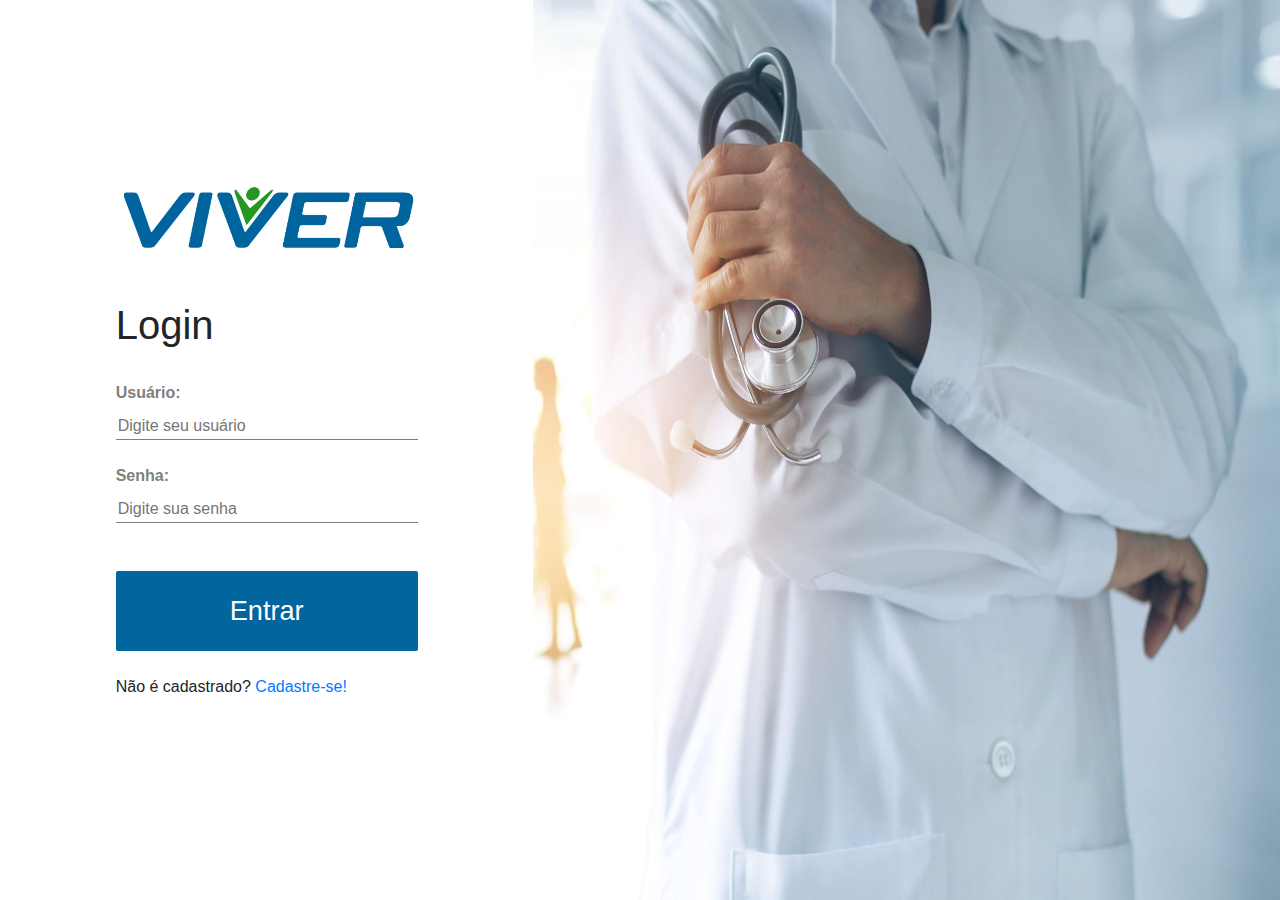
<file: tsts/index.html>
<!DOCTYPE html>
<html lang="en">

<head>
    <meta charset="UTF-8">
    <meta http-equiv="X-UA-Compatible" content="IE=edge">
    <meta name="viewport" content="width=device-width, initial-scale=1.0">
    <link rel="stylesheet" href="https://stackpath.bootstrapcdn.com/bootstrap/4.4.1/css/bootstrap.min.css"
        integrity="sha384-Vkoo8x4CGsO3+Hhxv8T/Q5PaXtkKtu6ug5TOeNV6gBiFeWPGFN9MuhOf23Q9Ifjh" crossorigin="anonymous">
    <link rel="shortcut icon" type="image/x-icon" href="transparentVV.png">
    <title>Login</title>
</head>

<body>

    <div class="container-fluid">
        <div class="row">
            <div class="col-lg-5 col-sm-12 esquerda" align="center">
                <div class="teste">
                    <img src="logo.png" width="60%">
                    <br><br><br>
                    <h1>Login</h1>
                    <br>
                    <form action="autenticacao.php" method="POST">
                        <label>Usuário:</label>
                        <br>
                        <input type="text" name="usuario" id="usuario" placeholder="Digite seu usuário" autocomplete="off" required="">
                        <br><br>
                        <label>Senha:</label>
                        <br>
                        <input type="password" name="senha" id="senha" placeholder="Digite sua senha" required="">
                        <br>
                        <br>
                        <br>
                        <input type="submit" id="btn" value="Entrar">
                        <br>
                        <br>
                        <p>Não é cadastrado? <a
                                href="cadastrocolaborador.php">Cadastre-se!</a></p>
                    </form>
                    <style>
                        h1{
                            width: 60%;
                            text-align: left;
                        }
                        p{
                            width: 60%;
                            text-align: left;
                        }
                        .esquerda {
                            height: 100vh;
                            display: flex;
                        }
                        .teste{
                            margin: auto;
                        }
                        input[type=text] {
                            border: none;
                            border-bottom: 1px solid grey;
                            outline: none;
                            width: 60%
                        }
                        input[type=password] {
                            border: none;
                            border-bottom: 1px solid grey;
                            outline: none;
                            width: 60%
                        }
                        input[type=text]:hover {
                            border-bottom: 1px solid black;
                        }
                        input[type=password]:hover {
                            border-bottom: 1px solid black;
                        }
                        input[type=text]:active{
                            background-color: white;
                        }
                        #btn {
                            background-color: #01659e;
                            color: white;
                            border-radius: 2px;
                            width: 60%;
                            height: 80px;
                            font-size: 170%;
                            border: none;
                        }
                        #btn:hover {
                            background-color: #249820;
                        }
                        a:hover {
                            font-style: italic;
                        }
                        label{
                            font-weight: bolder;
                            color: grey;
                            width: 60%;
                            text-align: left;
                        }
                        @media screen and (max-width: 415px){

                            .direita{
                                display: none;
                            }
                            label{
                                width: 80%;
                            }
                            #btn{
                                width: 80%;
                            }
                            input[type=password]{
                                width: 80%;
                            }
                            input[type=text]{
                                width: 80%;
                            }
                            p{
                                width: 80%;
                            }
                            h1{
                                width: 80%;
                            }
                            body{
                                background-image: url("loginImg.png");
                                background-size: 100vw 100vh;
                                background-repeat: no-repeat;
                            }
                        }
                    </style>
                </div>
            </div>
            <div class=" col-lg-7 col-sm-0 direita">
                <img src="loginImg.png">
                <style>
                    .direita{
                        padding: 0;
                    }
                    .direita img{
                        height: 100vh;
                        width: 100%;
                    }
                </style>
            </div>
        </div>
    </div>

    <script src="https://code.jquery.com/jquery-3.4.1.slim.min.js"
        integrity="sha384-J6qa4849blE2+poT4WnyKhv5vZF5SrPo0iEjwBvKU7imGFAV0wwj1yYfoRSJoZ+n"
        crossorigin="anonymous"></script>
    <script src="https://cdn.jsdelivr.net/npm/popper.js@1.16.0/dist/umd/popper.min.js"
        integrity="sha384-Q6E9RHvbIyZFJoft+2mJbHaEWldlvI9IOYy5n3zV9zzTtmI3UksdQRVvoxMfooAo"
        crossorigin="anonymous"></script>
    <script src="https://stackpath.bootstrapcdn.com/bootstrap/4.4.1/js/bootstrap.min.js"
        integrity="sha384-wfSDF2E50Y2D1uUdj0O3uMBJnjuUD4Ih7YwaYd1iqfktj0Uod8GCExl3Og8ifwB6"
        crossorigin="anonymous"></script>
</body>

</html>
</file>
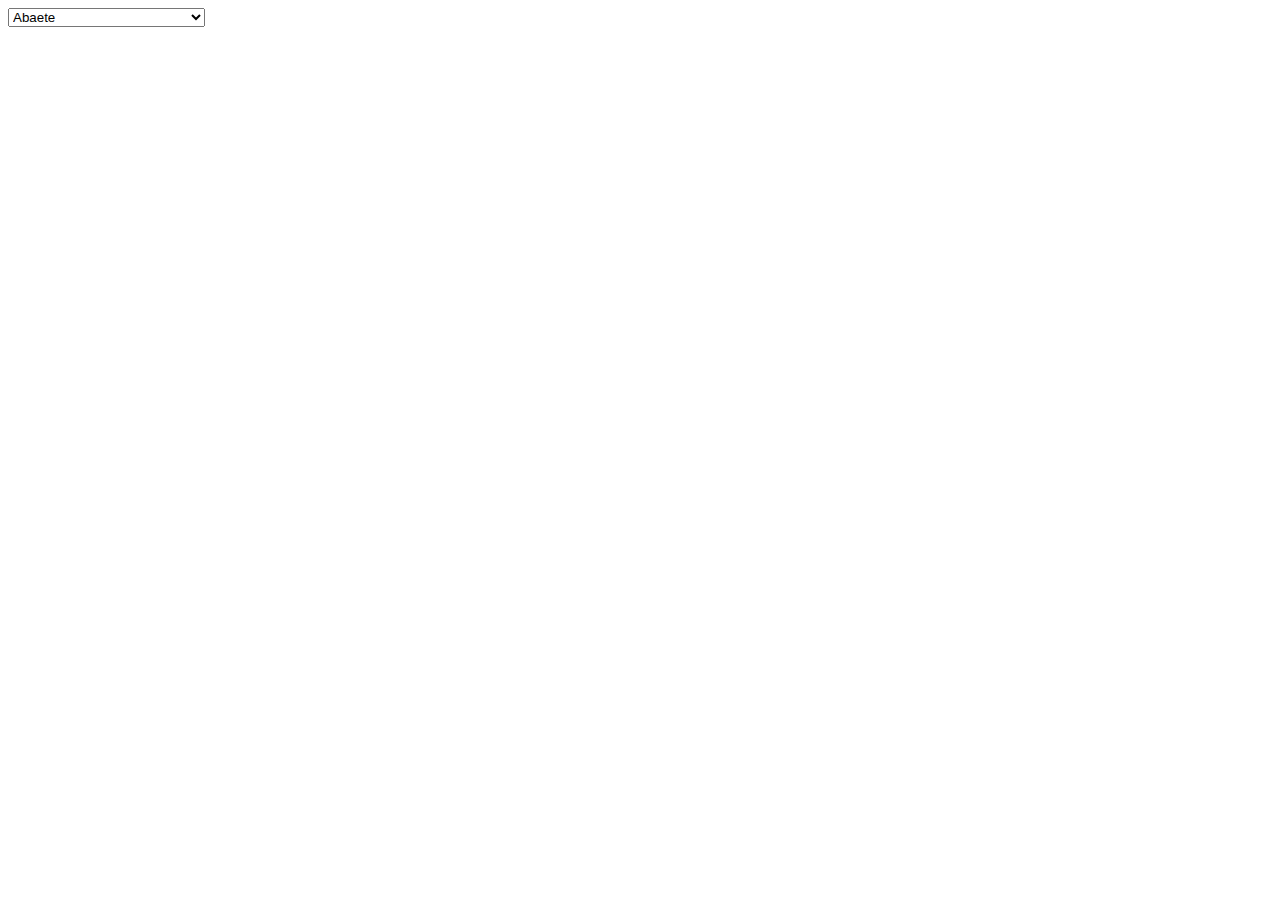
<file: tsts/aa.html>
<!DOCTYPE html>
<html>
<head>
	<title>aa</title>
</head>
<body>
	<select>
		<option>Abaete</option>
		<option>Alfenas</option>
		<option>Arcos</option>
		<option>APAE - Mantena</option>
		<option>Berizal</option>
		<option>Bocaiúva</option>
		<option>Bonito de Minas</option>
		<option>Brasília de Minas</option>
		<option>Buritizeiro</option>
		<option>Camanducaia</option>
		<option>Cambuí</option>
		<option>Campanha</option>
		<option>Campo Belo</option>
		<option>Cantagalo</option>
		<option>Carai</option>
		<option>Carmo do Paranaiba</option>
		<option>Cassia</option>
		<option>Cataguases</option>
		<option>CISMESF</option>
		<option>CISMIV</option>
		<option>Claraval</option>
		<option>Comendador Levy Gasparian</option>
		<option>Conceição do Mato Dentro</option>
		<option>Cônego Marinho</option>
		<option>Contagem</option>
		<option>Coração de Jesus</option>
		<option>Crucilândia</option>
		<option>Diamantina</option>
		<option>Fama</option>
		<option>Ferros</option>
		<option>Florestal</option>
		<option>Francisco Sá</option>
		<option>Fruta de Leite</option>
		<option>Governador Valadares</option>
		<option>Guapé</option>
		<option>Igaratinga</option>
		<option>Itacarambi</option>
		<option>Itamarandiba</option>
		<option>Itambacuri</option>
		<option>Itamonte</option>
		<option>Itaú de Minas</option>
		<option>Itaúna</option>
		<option>Ituiutaba</option>
		<option>Jaboticabal</option>
		<option>Jacutinga</option>
		<option>Januária</option>
		<option>Jeceaba</option>
		<option>João Pinheiro</option>
		<option>Josenópolis</option>
		<option>Lagoa da Prata</option>
		<option>Lassance</option>
		<option>Leopoldina</option>
		<option>Leme</option>
		<option>Lima Duarte</option>
		<option>Luz</option>
		<option>Machado</option>
		<option>Mantena</option>
		<option>Maravilhas</option>
		<option>Matozinhos</option>
		<option>Monte Santo de Minas</option>
		<option>Monte Sião </option>
		<option>Montes Claros</option>
		<option>Munhoz</option>
		<option>Muriae</option>
		<option>Mutum</option>
		<option>Nepomuceno</option>
		<option>Nova Lima</option>
		<option>Novo Cruzeiro</option>
		<option>Olaria</option>
		<option>Olhos d Agua</option>
		<option>Ouro Branco</option>
		<option>Paracatu</option>
		<option>Paraguaçu</option>
		<option>Passos</option>
		<option>Patis</option>
		<option>Patos de Minas</option>
		<option>Peçanha</option>
		<option>Pintopolis</option>
		<option>Pirapora</option>
		<option>Pitangueiras</option>
		<option>Piumhi</option>
		<option>Poço Fundo</option>
		<option>Pompéu</option>
		<option>Ponto dos Volantes </option>
		<option>Pouso Alegre</option>
		<option>Rio Doce</option>
		<option>Rio Pardo de Minas</option>
		<option>Salinas</option>
		<option>Santa Bárbara</option>
		<option>Santa Cruz do Escalvado</option>
		<option>Santa Margarida</option>
		<option>Santo Antônio do Monte</option>
		<option>São João do Paraíso</option>
		<option>São João Nepomuceno</option>
		<option>São Romão</option>
		<option>São Sebastião do Oeste</option>
		<option>São Sebastião do Paraíso</option>
		<option>Sarzedo</option>
		<option>Serrania</option>
		<option>Sete Lagoas (ITS)</option>
		<option>Simão Pereira</option>
		<option>Taiobeiras</option>
		<option>Ubaí</option>
		<option>Urucânia</option>
		<option>Várzea da Palma</option>
		<option>Vieiras</option>
		<option>Capitão Enéas</option>
		<option>Carangola</option>
		<option>Carmo do Cajuru</option>
		<option>CISLESTE</option>
		<option>Congonhas</option>
		<option>Frutal</option>
		<option>Icaraí de Minas</option>
		<option>Itabirito</option>
		<option>Itabira</option>
		<option>Janauba</option>
		<option>Japonvar</option>
		<option>João Monlevade</option>
		<option>Mogi Mirim</option>
		<option>Nova Porteirinha</option>
		<option>Orizânia</option>
		<option>Santa Luzia</option>
		<option>São João da Ponte</option>
		<option>São Lourenço</option>
		<option>Sorocaba - Saúde</option>
		<option>Timóteo</option>
	</select>
</body>
</html>
</file>
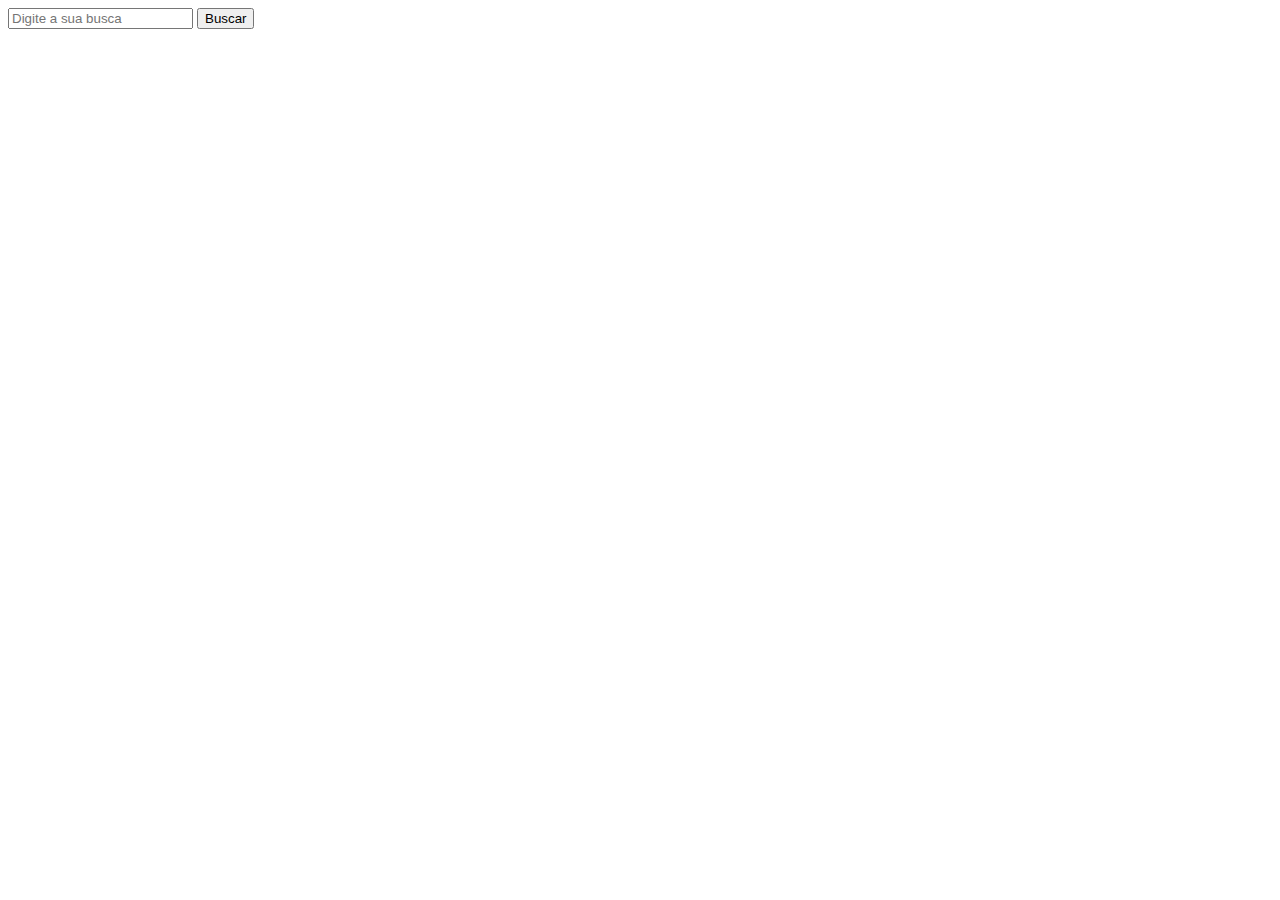
<file: tsts/testeBusca.html>
<!DOCTYPE html>
<html>
<head>
	<title>Busca</title>
</head>
<body>
	<form name="form1" method="get" action="testeBusca.php">
		<input type="text" name="busca" placeholder="Digite a sua busca" required>
		<input type="submit" name="enviar" value="Buscar">
	</form>
</body>
</html>
</file>
